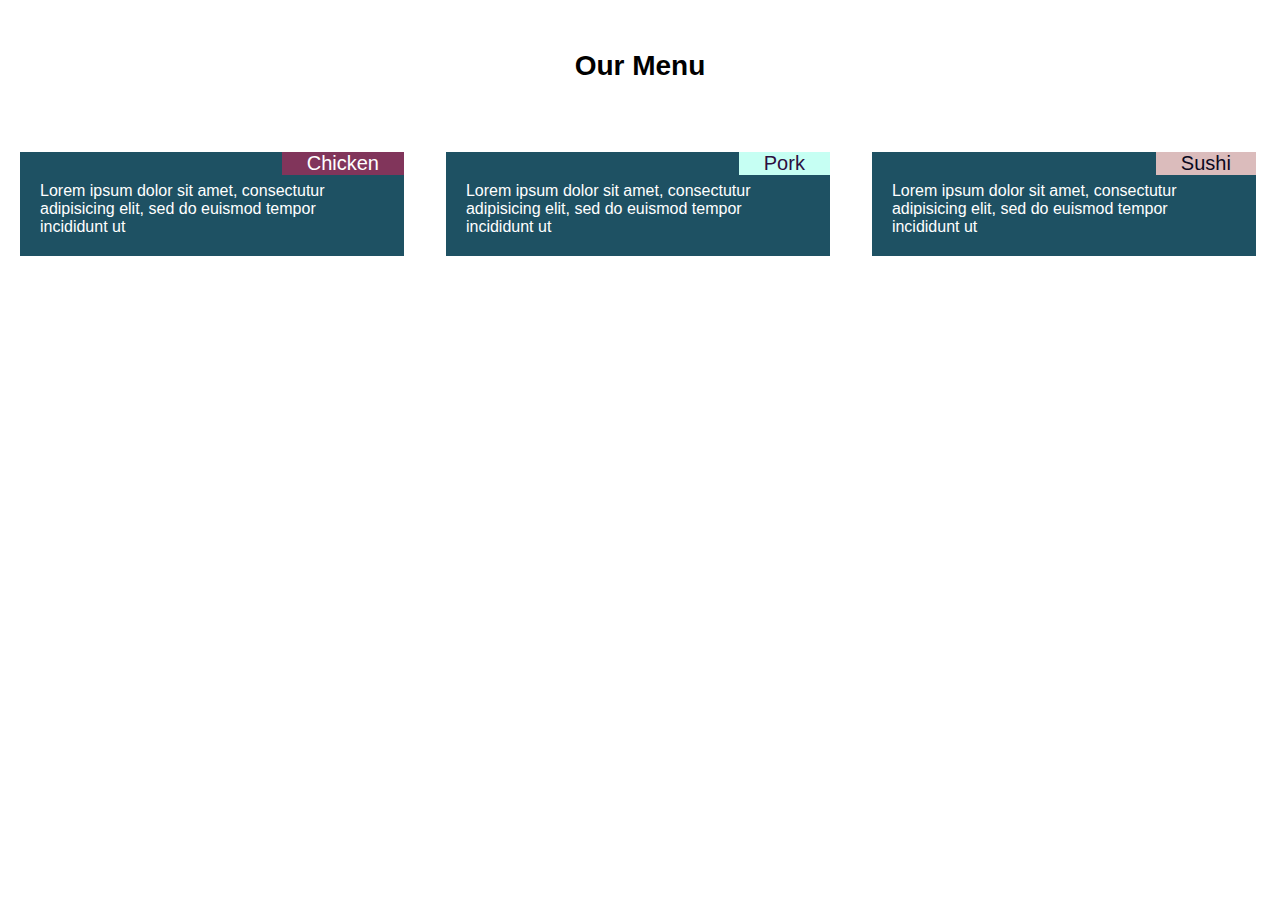
<file: Module2_Answer/index.html>
<!DOCTYPE html>
<html>
<head>
    <title>Assignment Solution for Module 2</title>
    <link rel="stylesheet" href="style.css">
</head>

<body>

    <h1 style="text-align: center;">Our Menu</h1>

    <div class="row">
        <div class="col-lg-1 col-md-1 col-sm-3"> <p><span id="span1">Chicken</span>
            Lorem ipsum dolor sit amet, consectutur adipisicing elit, sed do euismod tempor incididunt ut</p></div>
        <div class="col-lg-1 col-md-1 col-sm-3"> <p><span id ="span2">Pork</span>Lorem ipsum dolor sit amet, 
            consectutur adipisicing elit, sed do euismod tempor incididunt ut</p></div>
        <div class="col-lg-1 col-md-2 col-sm-3"> <p><span id="span3">Sushi</span>Lorem ipsum dolor sit amet, 
            consectutur adipisicing elit, sed do euismod tempor incididunt ut</p></div>
        
    </div>


</body>

</html>
</file>
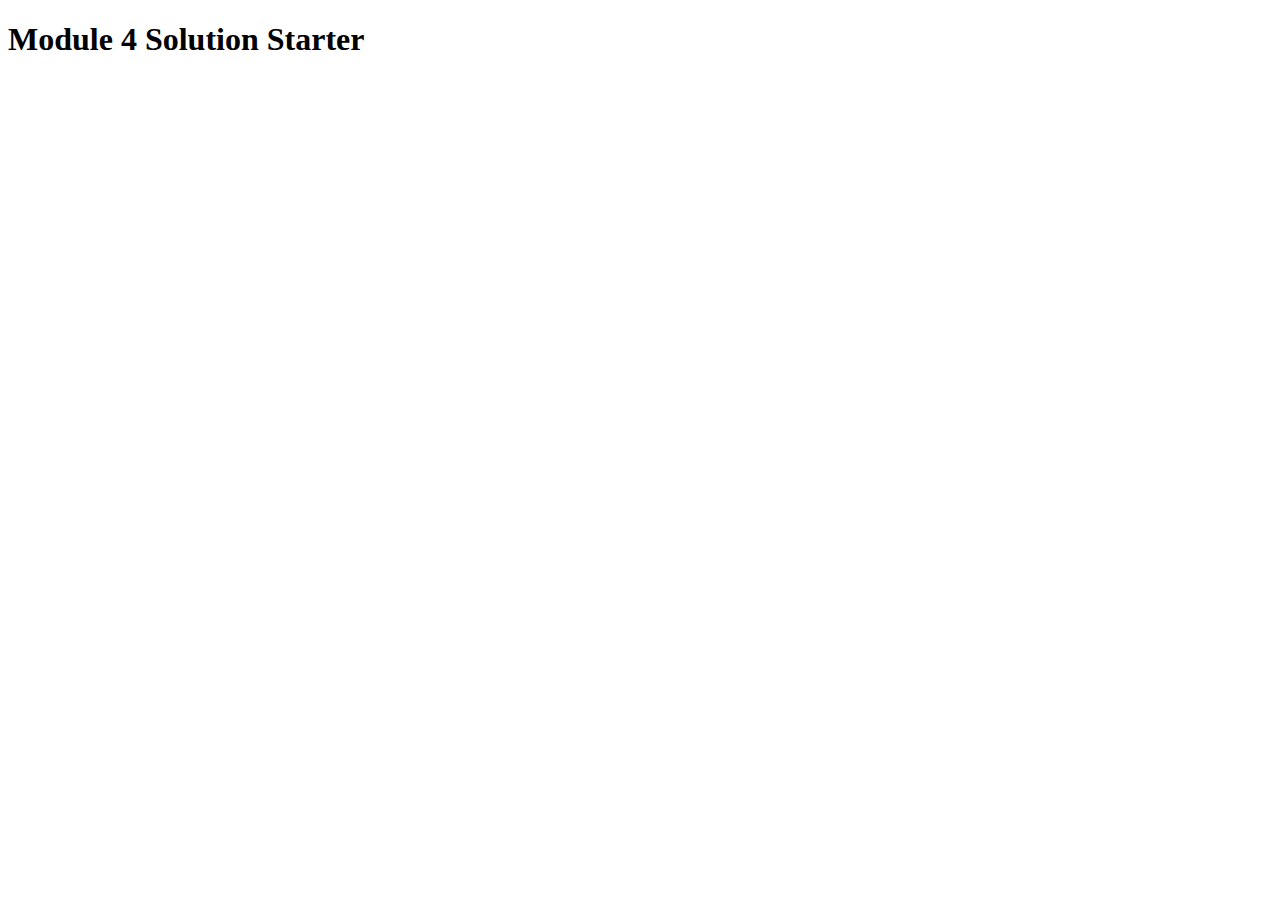
<file: module4-Answer/index.html>
<!DOCTYPE html>
<html>
<head>
  <meta charset="utf-8">
  <title>Module 4 Solution Starter</title>
  <script src="SpeakHello.js"></script>
  <script src="SpeakGoodBye.js"></script>
  <script src="script.js"></script>
</head>
<body>
  <h1>Module 4 Solution Starter</h1>
</body>
</html>
</file>
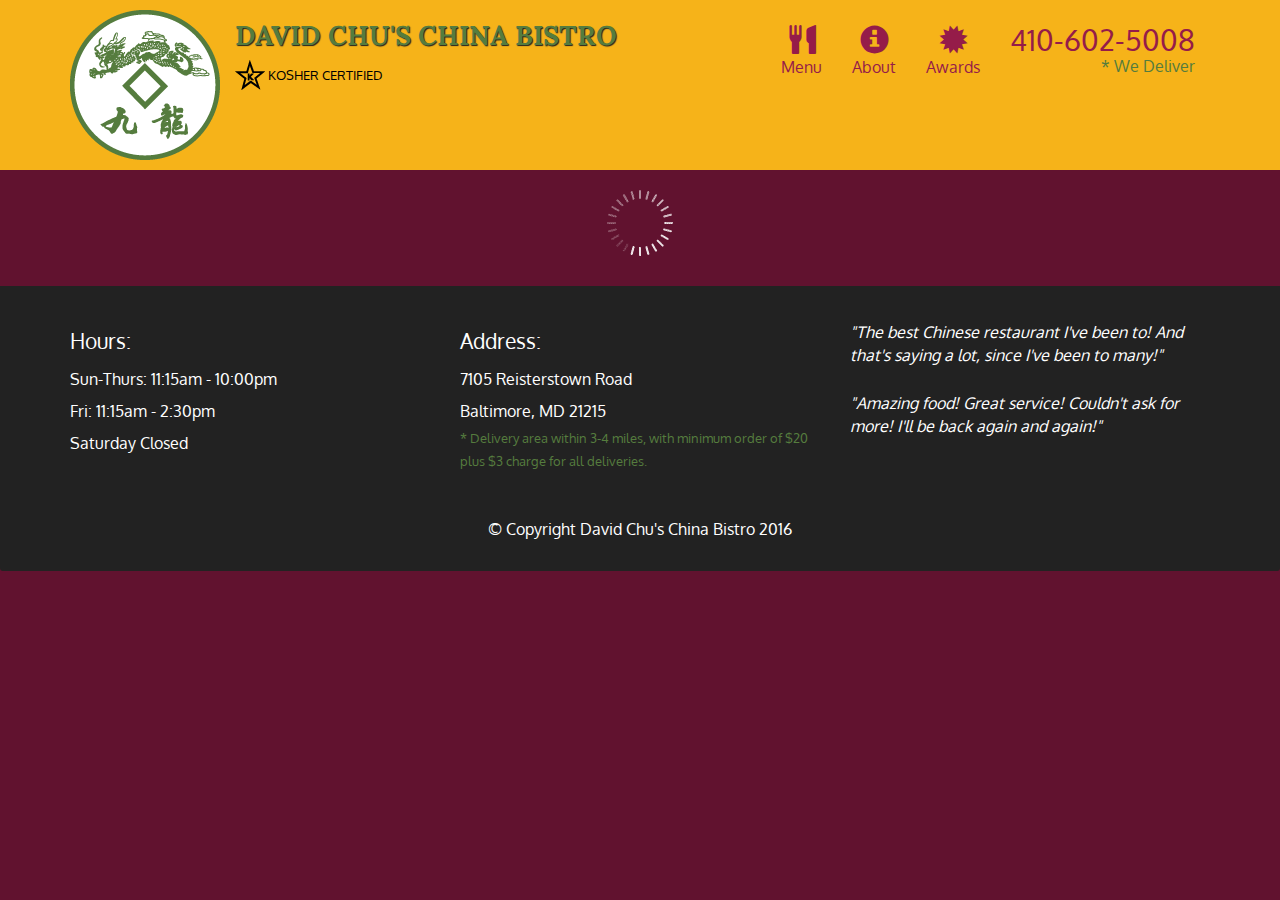
<file: module5-Answer/index.html>
<!doctype html>
<html lang="en">
  <head>
    <meta charset="utf-8">
    <meta http-equiv="X-UA-Compatible" content="IE=edge">
    <meta name="viewport" content="width=device-width, initial-scale=1">
    <title>David Chu's China Bistro</title>
    <link rel="stylesheet" href="css/bootstrap.min.css">
    <link rel="stylesheet" href="css/styles.css">
    <link href='https://fonts.googleapis.com/css?family=Oxygen:400,300,700' rel='stylesheet' type='text/css'>
    <link href='https://fonts.googleapis.com/css?family=Lora' rel='stylesheet' type='text/css'>
  </head>
<body>
  <header>
    <nav id="header-nav" class="navbar navbar-default">
      <div class="container">
        <div class="navbar-header">
          <a href="index.html" class="pull-left visible-md visible-lg">
            <div id="logo-img" alt="Logo image"></div>
          </a>

          <div class="navbar-brand">
            <a href="index.html"><h1>David Chu's China Bistro</h1></a>
            <p>
              <img src="images/star-k-logo.png" alt="Kosher certification">
              <span>Kosher Certified</span>
            </p>
          </div>

          <button id="navbarToggle" type="button" class="navbar-toggle collapsed" data-toggle="collapse" data-target="#collapsable-nav" aria-expanded="false">
            <span class="sr-only">Toggle navigation</span>
            <span class="icon-bar"></span>
            <span class="icon-bar"></span>
            <span class="icon-bar"></span>
          </button>
        </div>
        
        <div id="collapsable-nav" class="collapse navbar-collapse">
           <ul id="nav-list" class="nav navbar-nav navbar-right">
            <li id="navHomeButton" class="visible-xs active">
              <a href="index.html">
                <span class="glyphicon glyphicon-home"></span> Home</a>
            </li>
            <li id="navMenuButton">
              <a href="#" onclick="$dc.loadMenuCategories();">
                <span class="glyphicon glyphicon-cutlery"></span><br class="hidden-xs"> Menu</a>
            </li>
            <li>
              <a href="#">
                <span class="glyphicon glyphicon-info-sign"></span><br class="hidden-xs"> About</a>
            </li>
            <li>
              <a href="#">
                <span class="glyphicon glyphicon-certificate"></span><br class="hidden-xs"> Awards</a>
            </li>
            <li id="phone" class="hidden-xs">
              <a href="tel:410-602-5008">
                <span>410-602-5008</span></a><div>* We Deliver</div>
            </li>
          </ul><!-- #nav-list -->
        </div><!-- .collapse .navbar-collapse -->
      </div><!-- .container -->
    </nav><!-- #header-nav -->
  </header>

  <div id="call-btn" class="visible-xs">
    <a class="btn" href="tel:410-602-5008">
    <span class="glyphicon glyphicon-earphone"></span>
    410-602-5008
    </a>
  </div>
  <div id="xs-deliver" class="text-center visible-xs">* We Deliver</div>

  <div id="main-content" class="container"></div>

  <footer class="panel-footer">
    <div class="container">
      <div class="row">
        <section id="hours" class="col-sm-4">
          <span>Hours:</span><br>
          Sun-Thurs: 11:15am - 10:00pm<br>
          Fri: 11:15am - 2:30pm<br>
          Saturday Closed
          <hr class="visible-xs">
        </section>
        <section id="address" class="col-sm-4">
          <span>Address:</span><br>
          7105 Reisterstown Road<br>
          Baltimore, MD 21215
          <p>* Delivery area within 3-4 miles, with minimum order of $20 plus $3 charge for all deliveries.</p>
          <hr class="visible-xs">
        </section>
        <section id="testimonials" class="col-sm-4">
          <p>"The best Chinese restaurant I've been to! And that's saying a lot, since I've been to many!"</p>
          <p>"Amazing food! Great service! Couldn't ask for more! I'll be back again and again!"</p>
        </section>
      </div>
      <div class="text-center">&copy; Copyright David Chu's China Bistro 2016</div>
    </div>
  </footer>

  <!-- jQuery (Bootstrap JS plugins depend on it) -->
  <script src="js/jquery-2.1.4.min.js"></script>
  <script src="js/bootstrap.min.js"></script>
  <script src="js/ajax-utils.js"></script>
  <script src="js/script.js"></script>
</body>
</html>
</file>
<file: Module2_Answer/style.css>
* {
    box-sizing: border-box;
    margin: 0px;
    padding: 0px;

}
h1 {
    font-family: 'Trebuchet MS', 'Lucida Sans Unicode', 'Lucida Grande', 'Lucida Sans', Arial, sans-serif;
    font-size: 175%;
    margin: 50px;
}
div{
    position: relative;
    padding-right: 2px;
}

p{

    position: relative;
    margin: 20px;
    padding: 20px;
    padding-top: 30px;
    background-color:rgb(30, 81, 99);
    color: white;
    border: 1px black;
    font-family: 'Trebuchet MS', 'Lucida Sans Unicode', 'Lucida Grande', 'Lucida Sans', Arial, sans-serif;

}

span{
    position: absolute;
    top:0px;
    right:0px;
    padding-right: 25px;
    padding-left: 25px;
    border: 1px black;
    font-size: 125%;
    font-family: 'Trebuchet MS', 'Lucida Sans Unicode', 'Lucida Grande', 'Lucida Sans', Arial, sans-serif;
}

#span1{
    background-color:rgb(129, 53, 91); color:rgb(255, 255, 255);
}

#span2{
    background-color:rgb(198, 255, 243); color: rgb(45, 15, 63);
}

#span3{
    background-color:rgb(219, 188, 188); color: rgb(10, 8, 32);
}


.row {
    width: 100%;
}

/*Desktop*/
@media (min-width: 992px) {
    .col-lg-1, .col-lg-2, .col-lg-3 {
    float: left;
    }
}
.col-lg-1 {
    width: 33.33%;
}
.col-lg-2 {
    width: 66.66%;
}
.col-lg-3 {
    width: 100%;
}

/*Tablet*/
@media (min-width: 768px) and (max-width: 991px){
    .col-md-1, .col-md-2{
        float: left;
      }
      .col-md-1 {
        width: 50%;
      }
      .col-md-2 {
        width: 100%;
      }
    }
/*Mobile*/
@media (max-width: 767px) {
    .col-sm-1, .col-sm-2, .col-sm-3 {
        float:left;
    }
    .col-sm-1 {
        width: 33.33%;
    }
    .col-sm-2 {
        width: 66.66%;
    }
    .col-sm-3 {
        width: 100%;
    }
}
</file>
<file: module5-Answer/css/styles.css>
body {
  font-size: 16px;
  color: #fff;
  background-color: #61122f;
  font-family: 'Oxygen', sans-serif;
}

/** HEADER **/
#header-nav {
  background-color: #f6b319;
  border-radius: 0;
  border: 0;
}

#logo-img {
  background: url('../images/restaurant-logo_large.png') no-repeat;
  width: 150px;
  height: 150px;
  margin: 10px 15px 10px 0;
}

.navbar-brand {
  padding-top: 25px;
}
.navbar-brand h1 { /* Restaurant name */
  font-family: 'Lora', serif;
  color: #557c3e;
  font-size: 1.5em;
  text-transform: uppercase;
  font-weight: bold;
  text-shadow: 1px 1px 1px #222;
  margin-top: 0;
  margin-bottom: 0;
  line-height: .75;
}
.navbar-brand a:hover, .navbar-brand a:focus {
  text-decoration: none;
}
.navbar-brand p { /* Kosher cert */
  color: #000;
  text-transform: uppercase;
  font-size: .7em;
  margin-top: 15px;
}
.navbar-brand p span { /* Star-K */
  vertical-align: middle;
}

#nav-list {
  margin-top: 10px;
}
#nav-list a {
  color: #951C49;
  text-align: center;
}
#nav-list a:hover {
  background: #E7E7E7;
}
#nav-list a span {
  font-size: 1.8em;
}

#phone {
  margin-top: 5px;
}
#phone a { /* Phone number */
  text-align: right;
  padding-bottom: 0;
}
#phone div { /* We Deliver */
  color: #557c3e;
  text-align: right;
  padding-right: 15px;
}

.navbar-header button.navbar-toggle, .navbar-header .icon-bar {
  border: 1px solid #61122f;
}
.navbar-header button.navbar-toggle {
  clear: both;
  margin-top: -30px;
}
/* END HEADER */

/* FOOTER */
.panel-footer {
  margin-top: 30px;
  padding-top: 35px;
  padding-bottom: 30px;
  background-color: #222;
  border-top: 0;
}
.panel-footer div.row {
  margin-bottom: 35px;
}
#hours, #address {
  line-height: 2;
}
#hours > span, #address > span {
  font-size: 1.3em;
}
#address p {
  color: #557c3e;
  font-size: .8em;
  line-height: 1.8;
}
#testimonials {
  font-style: italic;
}
#testimonials p:nth-child(2) {
  margin-top: 25px;
}
/* END FOOTER */



/* HOME PAGE */
.container .jumbotron {
  box-shadow: 0 0 50px #3F0C1F;
  border: 2px solid #3F0C1F;
}

#menu-tile, #specials-tile, #map-tile {
  height: 250px;
  width: 100%;
  margin-bottom: 15px;
  position: relative;
  border: 2px solid #3F0C1F;
  overflow: hidden;
}
#menu-tile:hover, #specials-tile:hover, #map-tile:hover {
  box-shadow: 0 1px 5px 1px #cccccc;
}
#menu-tile {
  background: url('../images/menu-tile.jpg') no-repeat;
  background-position: center;
}
#specials-tile {
  background: url('../images/specials-tile.jpg') no-repeat;
  background-position: center;
}
#menu-tile span, #specials-tile span, #map-tile span {
  position: absolute;
  bottom: 0;
  right: 0;
  width: 100%;
  text-align: center;
  font-size: 1.6em;
  text-transform: uppercase;
  background-color: #000;
  color: #fff;
  opacity: .8;
}
/* END HOME PAGE */

/* MENU CATEGORIES PAGE */
.category-tile { 
  position: relative;
  border: 2px solid #3F0C1F;
  overflow: hidden;
  width: 200px;
  height: 200px;
  margin: 0 auto 15px;
}
.category-tile span {
  position: absolute;
  bottom: 0;
  right: 0;
  width: 100%;
  text-align: center;
  font-size: 1.2em;
  text-transform: uppercase;
  background-color: #000;
  color: #fff;
  opacity: .8;
}
.category-tile:hover {
  box-shadow: 0 1px 5px 1px #cccccc;
}

#menu-categories-title + div {
  margin-bottom: 50px;
}
/* END MENU CATEGORIES PAGE */

/* SINGLE CATEGORY PAGE */
.menu-item-tile {
  margin-bottom: 25px;
}
.menu-item-tile hr {
  width: 80%;
}
.menu-item-tile .menu-item-price {
  font-size: 1.1em;
  text-align: right;
  margin-top: -15px;
  margin-right: -15px;
}
.menu-item-tile .menu-item-price span {
  font-size: .6em;
}
.menu-item-photo {
  position: relative;
  border: 2px solid #3F0C1F; 
  overflow: hidden;
  padding: 0;
  margin-right: -15px;
  margin-left: auto;
  margin-bottom: 20px;
  max-width: 250px;
}
.menu-item-photo div {
  position: absolute;
  bottom: 0;
  right: 0;
  width: 80px;
  background-color: #557c3e;
  text-align: center;
}
.menu-item-description {
  padding-right: 30px;
}
h3.menu-item-title {
  margin: 0 0 10px;
}
.menu-item-details {
  font-size: .9em;
  font-style: italic;
}
/* END SINGLE CATEGORY PAGE */


/********** Large devices only **********/
@media (min-width: 1200px) {
  .container .jumbotron {
    background: url('../images/jumbotron_1200.jpg') no-repeat;
    height: 675px;
  }
}

/********** Medium devices only **********/
@media (min-width: 992px) and (max-width: 1199px) {
  /* Header */
  #logo-img {
    background: url('../images/restaurant-logo_medium.png') no-repeat;
    width: 100px;
    height: 100px;
    margin: 5px 5px 5px 0;
  }
  /* End Header */

  /* Home Page */
  .container .jumbotron {
    background: url('../images/jumbotron_992.jpg') no-repeat;
    height: 558px;
  }
  /* End Home Page */
}

/********** Small devices only **********/
@media (min-width: 768px) and (max-width: 991px) {
  /* Home Page */
  .container .jumbotron {
    background: url('../images/jumbotron_768.jpg') no-repeat;
    height: 432px;
  }
  /* End Home Page */
}

/********** Extra small devices only **********/
@media (max-width: 767px) {
  /* Header */
  .navbar-brand {
    padding-top: 10px;
    height: 80px;
  }
  .navbar-brand h1 { /* Restaurant name */
    padding-top: 10px;
    font-size: 5vw; /* 1vw = 1% of viewport width */
  }
  .navbar-brand p { /* Kosher cert */
    font-size: .6em;
    margin-top: 12px;
  }
  .navbar-brand p img { /* Star-K */
    height: 20px;
  }

  #collapsable-nav a { /* Collapsed nav menu text */
    font-size: 1.2em;
  }
  #collapsable-nav a span { /* Collapsed nav menu glyph */
    font-size: 1em;
    margin-right: 5px;
  }

  #call-btn > a {
    font-size: 1.5em;
    display: block;
    margin: 0 20px;
    padding: 10px;
    border: 2px solid #fff;
    background-color: #f6b319;
    color: #951c49;
  }
  #xs-deliver {
    margin-top: 5px;
    font-size: .7em;
    letter-spacing: .1em;
    text-transform: uppercase;
  }
  /* End Header */

  /* Footer */
  .panel-footer section {
    margin-bottom: 30px;
    text-align: center;
  }
  .panel-footer section:nth-child(3) {
    margin-bottom: 0; /* margin already exists on the whole row */
  }
  .panel-footer section hr {
    width: 50%;
  }
  /* End Footer */

  /* Home Page */
  .container .jumbotron {
    margin-top: 30px;
    padding: 0;
  }
  #menu-tile, #specials-tile {
    width: 360px;
    margin: 0 auto 15px;
  }

  .menu-item-photo {
    margin-right: auto;
  }
  .menu-item-tile .menu-item-price {
    text-align: center;
  }
  .menu-item-description {
    text-align: center;;
  }
}


/********** Super extra small devices Only :-) (e.g., iPhone 4) **********/
@media (max-width: 479px) {
  /* Header */
  .navbar-brand h1 { /* Restaurant name */
    padding-top: 5px;
    font-size: 6vw;
  }
  /* End Header */
  
  /* Home page */
  #menu-tile, #specials-tile {
    width: 280px;
    margin: 0 auto 15px;
  }

  .col-xxs-12 {
    position: relative;
    min-height: 1px;
    padding-right: 15px;
    padding-left: 15px;
    float: left;
    width: 100%;
  }
}
</file>
